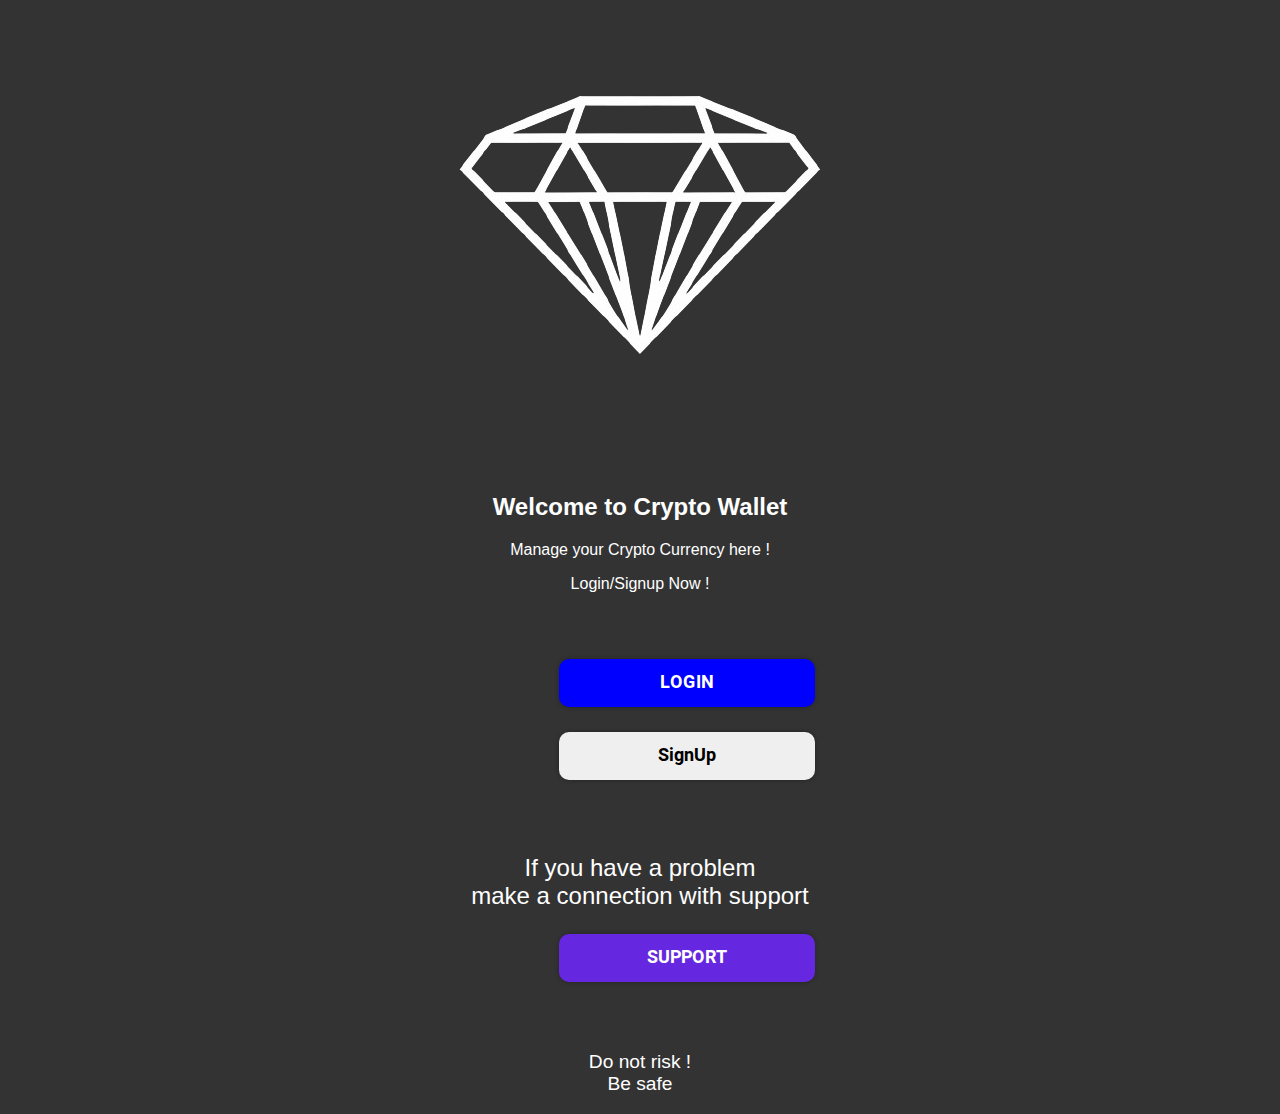
<file: home.html>
<!DOCTYPE html>
<html lang="en">

<head>
    <meta charset="UTF-8">
    <link href="https://cdn.jsdelivr.net/npm/bootstrap@5.1.3/dist/css/bootstrap.min.css" rel="stylesheet"
        integrity="sha384-1BmE4kWBq78iYhFldvKuhfTAU6auU8tT94WrHftjDbrCEXSU1oBoqyl2QvZ6jIW3" crossorigin="anonymous">
    <script src="https://cdn.jsdelivr.net/npm/bootstrap@5.1.3/dist/js/bootstrap.bundle.min.js"
        integrity="sha384-ka7Sk0Gln4gmtz2MlQnikT1wXgYsOg+OMhuP+IlRH9sENBO0LRn5q+8nbTov4+1p"
        crossorigin="anonymous"></script>
    <link rel="shortcut icon" href="logo.jpg" type="image/x-icon">
    <link rel="stylesheet" href="home.css">
    <meta name="viewport" content="width=device-width, initial-scale=1.0">
    <title>Crypto wallet</title>
</head>

<body>
    <div id="wel-notif">
        <img src="logoremovebg.png" alt="logoremovebg" class="welimg">
    </div>
    <div id="head">
        <h2>Welcome to Crypto Wallet</h2>
        <p>Manage your Crypto Currency here !</p>
        <p>Login/Signup Now !</p>
    </div>
    <br>
    <br>
    <div class="buttonlogin"></div>
    <a href="login.html"><button id="btn1">LOGIN</button></a>
    <br>
    <br>
    <a href="signup.html"><button id="btn2">SignUp</button></a>
    <br>
    <br>
    <br>
    <div id="sup">
        <p>If you have a problem <br> make a connection with support</p>
        <a href="sup.html"><button id="btn3">SUPPORT</button></a>
    </div>
    <br>
    <br>
    <div id="footer">
    <p>Do not risk ! <br> Be safe</p>
    </div>
</body>

</html>
</file>
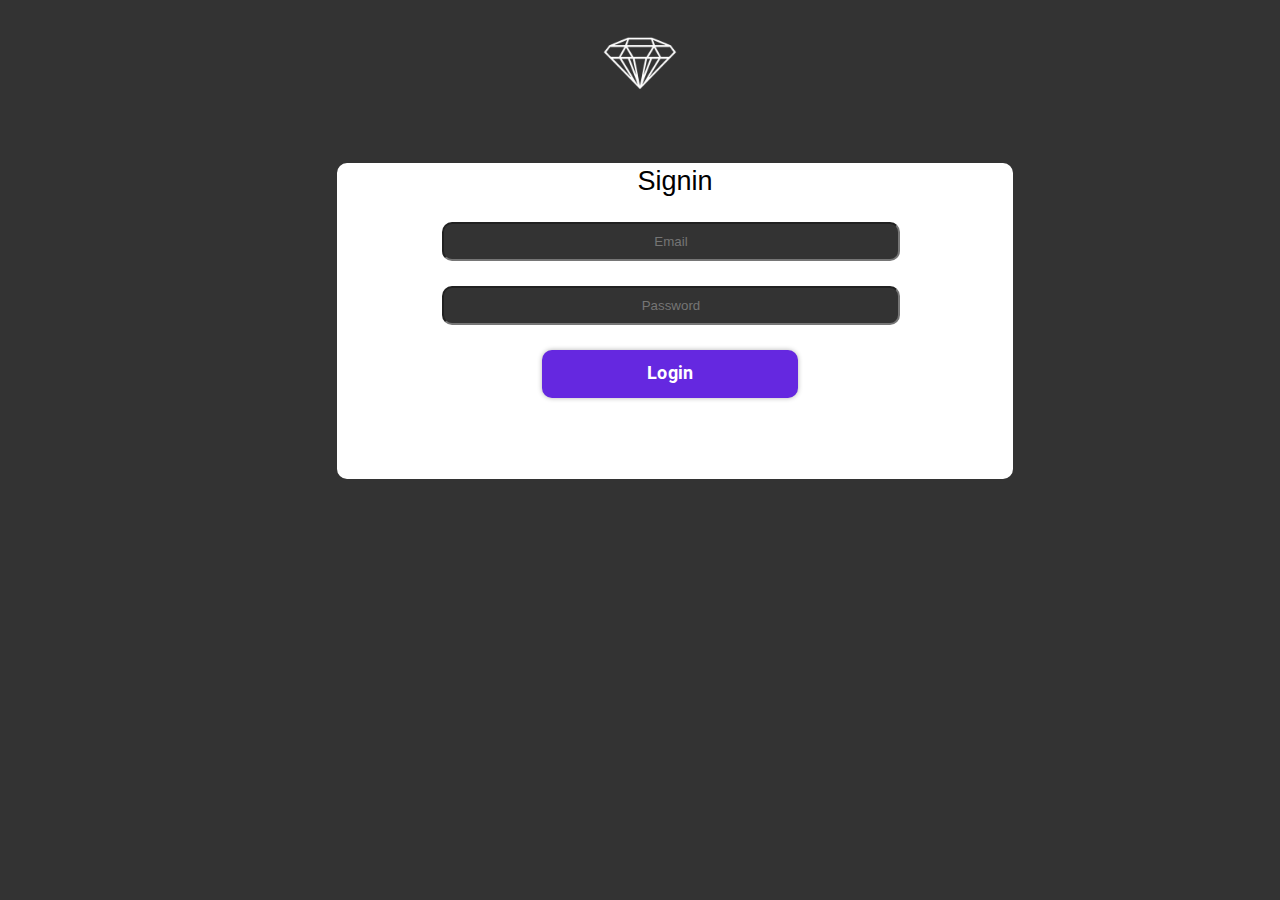
<file: login.html>
<!DOCTYPE html>
<html lang="en">
<head>
    <meta charset="UTF-8">
    <link rel="shortcut icon" href="logo.jpg" type="image/x-icon">
    <link rel="stylesheet" href="login.css">
    <meta name="viewport" content="width=device-width, initial-scale=1.0">
    <title>Login/SignUp</title>
</head>
<body>
<div id="form-logo">
    <img src="logoremovebg.png" alt="logo" class="imglogo">
</div>
<br>
<br>
<div id="login-form">
    <header>Signin</header>
    <br>
    <input type="email" value="" placeholder="Email" required>
    <br>
    <br>
    <input type="password" value="" placeholder="Password" required>
    <br>
    <br>
    <a href="index.html"><button id="btn1">Login</button></a>
</div>
</body>
</html>
</file>
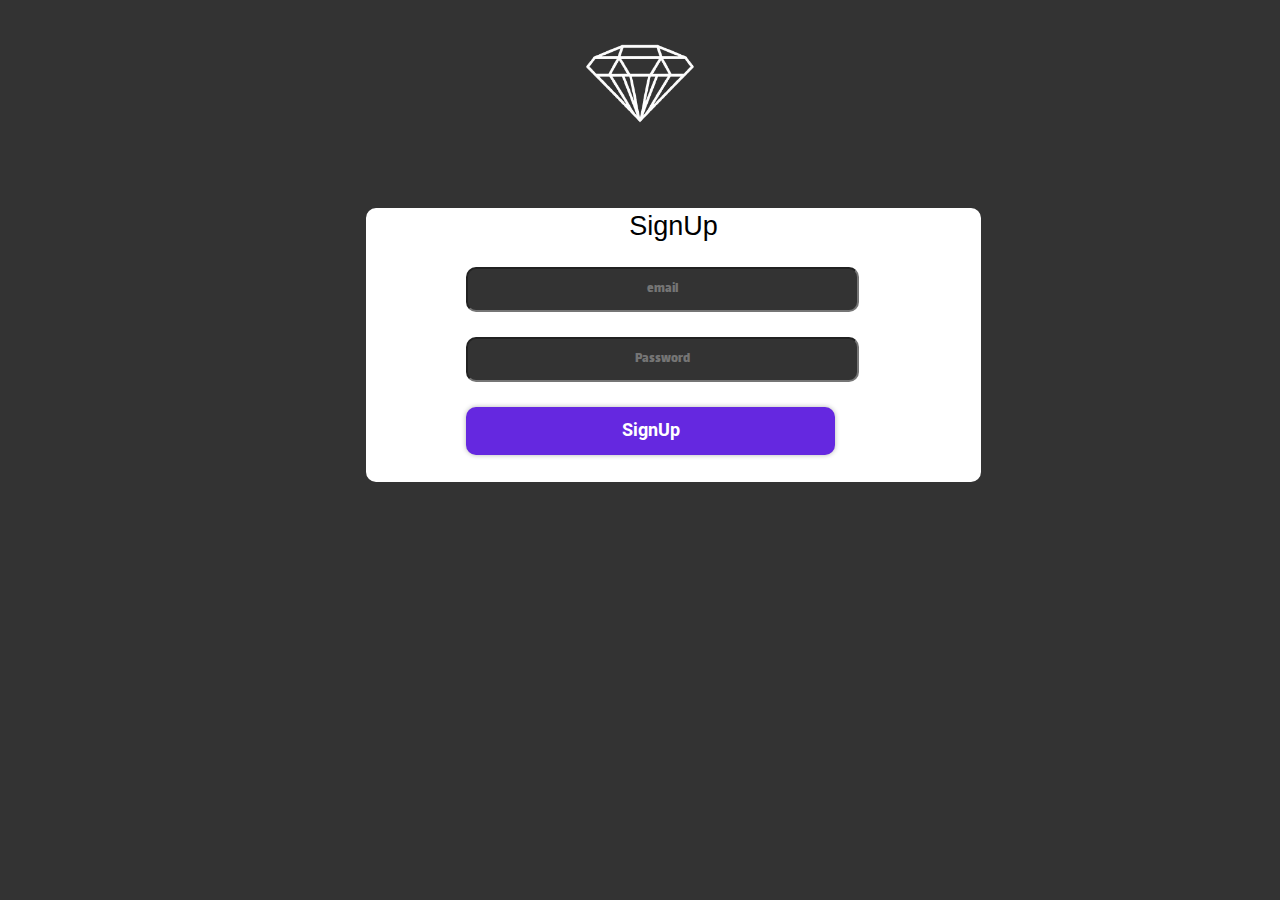
<file: signup.html>
<!DOCTYPE html>
<html lang="en">
<head>
    <meta charset="UTF-8">
    <link rel="shortcut icon" href="logo.jpg" type="image/x-icon">
    <link rel="stylesheet" href="signup.css">
    <meta name="viewport" content="width=device-width, initial-scale=1.0">
    <title>SignUP</title>
</head>
<body>
    <div id="head-img">
        <img src="logoremovebg.png" alt="bg" class="imglogo">
    </div>
    <br>
    <br>
    <div class="sign-form">
        <header>SignUp</header>
        <br>
        <input type="email" value="" placeholder="email">
        <br>
        <br>
        <input type="password" value="" placeholder="Password">
        <br>
        <br>
        <a href="login.html"><button id="btn1">SignUp</button></a>
    </div>
</body>
</html>
</file>
<file: home.css>
:root {
    --colororg: #333333;
    --color2 :#6528e0;
    --fontaviny: aviny;
    --fontlale: lale;
    --fontirs: irs;
}

@font-face {
    font-family: aviny;
    src: url(aviny.ttf);
}

@font-face {
    font-family: lale;
    src: url(Lalezar-Regular.ttf);
}

@font-face {
    font-family: irs;
    src: url(IRANSansWeb_Bold.ttf);
}
body{
    background: var(--colororg);
    overflow-x: hidden !important;
}
h1,h2,h3,p{
    color: white;
    text-align: center;
    font-family: Arial, Helvetica, sans-serif;
}
*{
    font-family: var(--fontlale);
}
/* mobile first design  */
@media (min-width:300px){
    #wel-notif{
        display: flex;
        align-items: center;
        justify-content: center;
    
    }
    .welimg{
        width: 65%;
        margin-top: -35px;
        transition: all 2s;
    }
    #btn1{
        color: white;
        outline: none;
        border: none;
        stroke: none;
        width: 256px;
        padding: 10px 20px;
        font-size: 18px;
        background-color: blue;
        margin-left: 58px;
        border: none;
        box-shadow: 0px 0px 5px rgba(0, 0, 0, 0.3);
        border-radius: 10px;
        cursor: pointer;
        /* position: relative; */
        overflow: hidden;
        font-family: var(--fontirs);
    }
    #btn2{
        color: rgb(0, 0, 0);
        outline: none;
        border: none;
        stroke: none;
        width: 256px;
        padding: 10px 20px;
        font-size: 18px;
        /* background-color: blue; */
        margin-left: 58px;
        border: none;
        box-shadow: 0px 0px 5px rgba(0, 0, 0, 0.3);
        border-radius: 10px;
        cursor: pointer;
        /* position: relative; */
        overflow: hidden;
        font-family: var(--fontirs);
    }
    #btn3{
        color: rgb(255, 255, 255);
        outline: none;
        border: none;
        stroke: none;
        width: 256px;
        padding: 10px 20px;
        font-size: 18px;
        background-color: var(--color2);
        margin-left: 58px;
        border: none;
        box-shadow: 0px 0px 5px rgba(0, 0, 0, 0.3);
        border-radius: 10px;
        cursor: pointer;
        /* position: relative; */
        overflow: hidden;
        font-family: var(--fontirs);
    }
    #btn1:focus {
        background-color: gray;
        opacity: 0.5;
}
#sup p{
 font-size: x-large;
 font-family: Arial, Helvetica, sans-serif;
}
#footer p{
  font-size: larger;
}
.welimg:hover{
   box-shadow: 5px 5px 5px green;
    transform: rotate(180deg);
}
}
#btn1:hover,#btn2:hover{
 background-color: gray;
}
/* another device design  */
@media (min-width:500px){
 .welimg{
    width: fit-content;
 }
 #btn1{
    color: white;
    outline: none;
    stroke: none;
    width: 256px;
    padding: 10px 20px;
    font-size: 18px;
    background-color: blue;
    margin-left: 551px;
    border: none;
    box-shadow: rgba(0, 0, 0, 0.3) 0px 0px 5px;
    border-radius: 10px;
    cursor: pointer;
    overflow: hidden;
    font-family: var(--fontirs);
 }
 #btn2{
    color: rgb(0, 0, 0);
    outline: none;
    border: none;
    stroke: none;
    width: 256px;
    padding: 10px 20px;
    font-size: 18px;
    /* background-color: blue; */
    margin-left: 551px;
    border: none;
    box-shadow: 0px 0px 5px rgba(0, 0, 0, 0.3);
    border-radius: 10px;
    cursor: pointer;
    /* position: relative; */
    overflow: hidden;
    font-family: var(--fontirs);
 }
 #btn3{
    color: rgb(255, 255, 255);
    outline: none;
    border: none;
    stroke: none;
    width: 256px;
    padding: 10px 20px;
    font-size: 18px;
    background-color: var(--color2);
    margin-left: 551px;
    border: none;
    box-shadow: 0px 0px 5px rgba(0, 0, 0, 0.3);
    border-radius: 10px;
    cursor: pointer;
    /* position: relative; */
    overflow: hidden;
    font-family: var(--fontirs);
 }
 #btn3:hover{
    opacity: 0.5;
 }
}
</file>
<file: login.css>
:root {
    --colororg: #333333;
    --color2: #6528e0;
    --fontaviny: aviny;
    --fontlale: lale;
    --fontirs: irs;
}

@font-face {
    font-family: aviny;
    src: url(aviny.ttf);
}

@font-face {
    font-family: lale;
    src: url(Lalezar-Regular.ttf);
}

@font-face {
    font-family: irs;
    src: url(IRANSansWeb_Bold.ttf);
}

body {
    background: var(--colororg);
    overflow-x: hidden !important;
}

h1,
h2,
h3,
p {
    color: white;
    text-align: center;
    font-family: Arial, Helvetica, sans-serif;
}

* {
    font-family: var(--fontlale);
}

header {
    text-align: center;
    font-family: Arial, Helvetica, sans-serif;
    font-style: bold;
    font-size: 27px;
}

/* mfd  */
@media (min-width:300px) {
    #form-logo {
        display: flex;
        align-items: center;
        justify-content: center;
    }

    .imglogo {
        width: 65%;
        margin-top: -35px;
    }

    #login-form {
        border: 3px solid white;
        background-color: white;
        height: 273px;
        width: 347px;
        margin-left: 9px;
        border-radius: 10px;

    }

    #login-form input {
        background-color: var(--colororg);
        width: 313px;
        /* display: flex; */
        align-items: center;
        justify-content: center;
        align-content: center;
        margin-left: 4px;
        border-radius: 10px;
        padding: 10px;
        text-align: center;
    }

    #login-form input::placeholder {
        text-align: center;
    }

    #btn1 {
        color: rgb(255, 255, 255);
        outline: none;
        border: none;
        stroke: none;
        width: 256px;
        padding: 10px 20px;
        font-size: 18px;
        background-color: var(--color2);
        margin-left: 45px;
        border: none;
        box-shadow: 0px 0px 5px rgba(0, 0, 0, 0.3);
        border-radius: 10px;
        cursor: pointer;
        /* position: relative; */
        overflow: hidden;
        font-family: var(--fontirs);
    }
}

/* add  */
@media (min-width:500px) {
    .imglogo {
        width: 100px;
        margin-top: 5px;
        transition: all 2s;
    }
    .imglogo:hover{
        transform: rotate(360deg);
    }

    #login-form {
        border: 3px solid white;
        background-color: white;
        height: 310px;
        width: 670px;
        margin-left: 329px;
        border-radius: 10px;
    }

    #login-form input {
        background-color: var(--colororg);
        width: 434px;
        /* display: flex; */
        align-items: center;
        justify-content: center;
        align-content: center;
        margin-left: 102px;
        border-radius: 10px;
        padding: 10px;
        text-align: center;
        font-family: Arial, Helvetica, sans-serif;
    }

    #btn1 {
        color: rgb(255, 255, 255);
        outline: none;
        border: none;
        stroke: none;
        width: 256px;
        padding: 10px 20px;
        font-size: 18px;
        background-color: var(--color2);
        margin-left: 202px;
        border: none;
        box-shadow: 0px 0px 5px rgba(0, 0, 0, 0.3);
        border-radius: 10px;
        cursor: pointer;
        /* position: relative; */
        overflow: hidden;
        font-family: var(--fontirs);
    }
    #btn1:hover{
        opacity: 0.5;
        background-color: gray;
    }
}
</file>
<file: signup.css>
:root {
    --colororg: #333333;
    --color2: #6528e0;
    --fontaviny: aviny;
    --fontlale: lale;
    --fontirs: irs;
}

@font-face {
    font-family: aviny;
    src: url(aviny.ttf);
}

@font-face {
    font-family: lale;
    src: url(Lalezar-Regular.ttf);
}

@font-face {
    font-family: irs;
    src: url(IRANSansWeb_Bold.ttf);
}

body {
    background: var(--colororg);
    overflow-x: hidden !important;
}

h1,
h2,
h3,
p {
    color: white;
    text-align: center;
    font-family: Arial, Helvetica, sans-serif;
}

* {
    font-family: var(--fontlale);
}

header {
    text-align: center;
    font-family: Arial, Helvetica, sans-serif;
    font-style: bold;
    font-size: 27px;
}

/* mfd  */
@media (min-width:300px) {
    .imglogo {
        width: 150px;
    }

    #head-img {
        display: flex;
        justify-content: center;
    }

    .sign-form {
        border: 3px solid white;
        height: 268px;
        background-color: white;
        border-radius: 10px;
    }

    .sign-form input {
        background-color: var(--colororg);
        width: 313px;
        /* display: flex; */
        align-items: center;
        justify-content: center;
        align-content: center;
        margin-left: 4px;
        border-radius: 10px;
        padding: 10px;
        text-align: center;
    }

    .sign-form input::placeholder {
        text-align: center;
    }

    #btn1 {
        color: rgb(255, 255, 255);
        outline: none;
        border: none;
        stroke: none;
        width: 256px;
        padding: 10px 20px;
        font-size: 18px;
        background-color: var(--color2);
        margin-left: 45px;
        border: none;
        box-shadow: 0px 0px 5px rgba(0, 0, 0, 0.3);
        border-radius: 10px;
        cursor: pointer;
        /* position: relative; */
        overflow: hidden;
        font-family: var(--fontirs);
    }
}

/* add  */
@media (min-width:500px) {
    .sign-form {
        border: 3px solid white;
        height: 268px;
        background-color: white;
        border-radius: 10px;
        width: 609px;
        margin-left: 358px;
    }

    .sign-form input {
        background-color: var(--colororg);
        width: 313px;
        /* display: flex; */
        align-items: center;
        justify-content: center;
        align-content: center;
        margin-left: 97px;
        border-radius: 10px;
        padding: 10px;
        text-align: center;
        width: 369px;
    }

    #btn1 {
        background-color: var(--color2);
        width: 313px;
        /* display: flex; */
        align-items: center;
        justify-content: center;
        align-content: center;
        margin-left: 97px;
        border-radius: 10px;
        padding: 10px;
        text-align: center;
        width: 369px;
    }
    #btn1:hover{
        opacity: 0.5;
        background-color: gray;
    }
}
</file>
